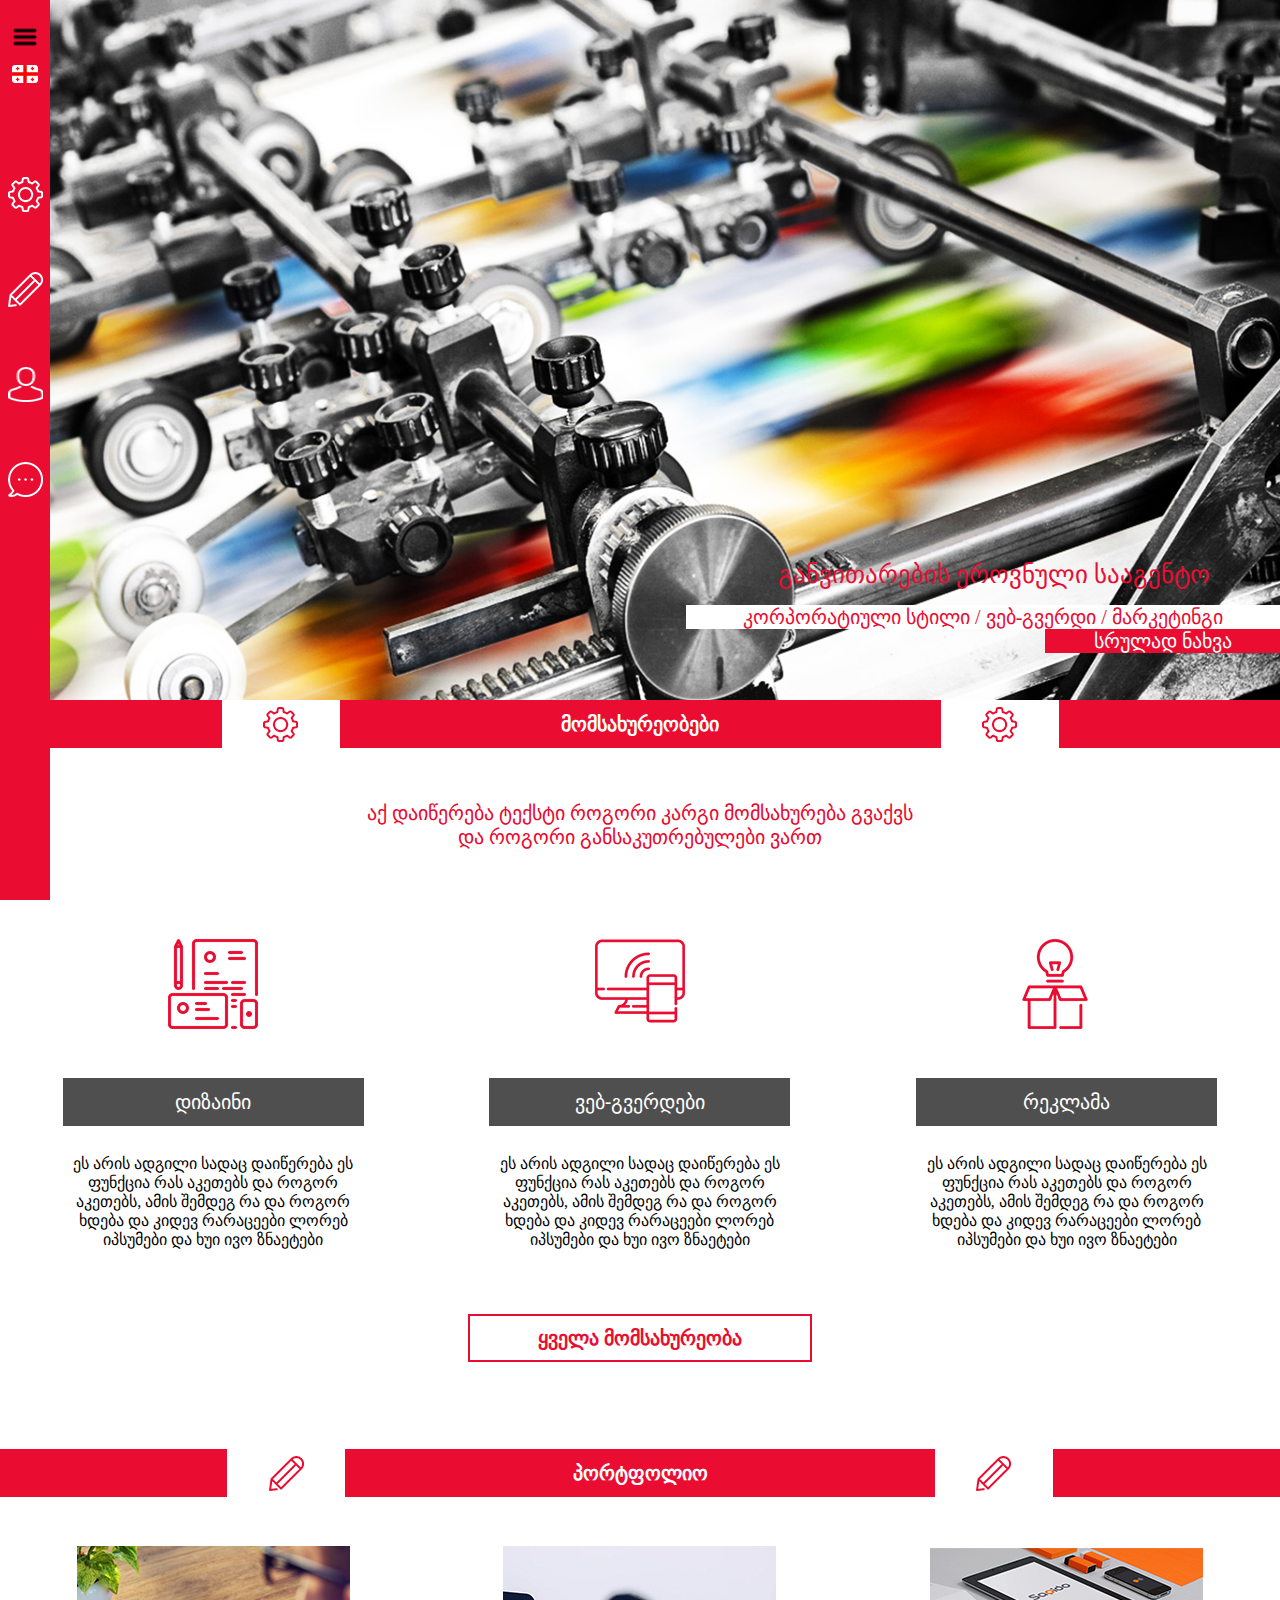
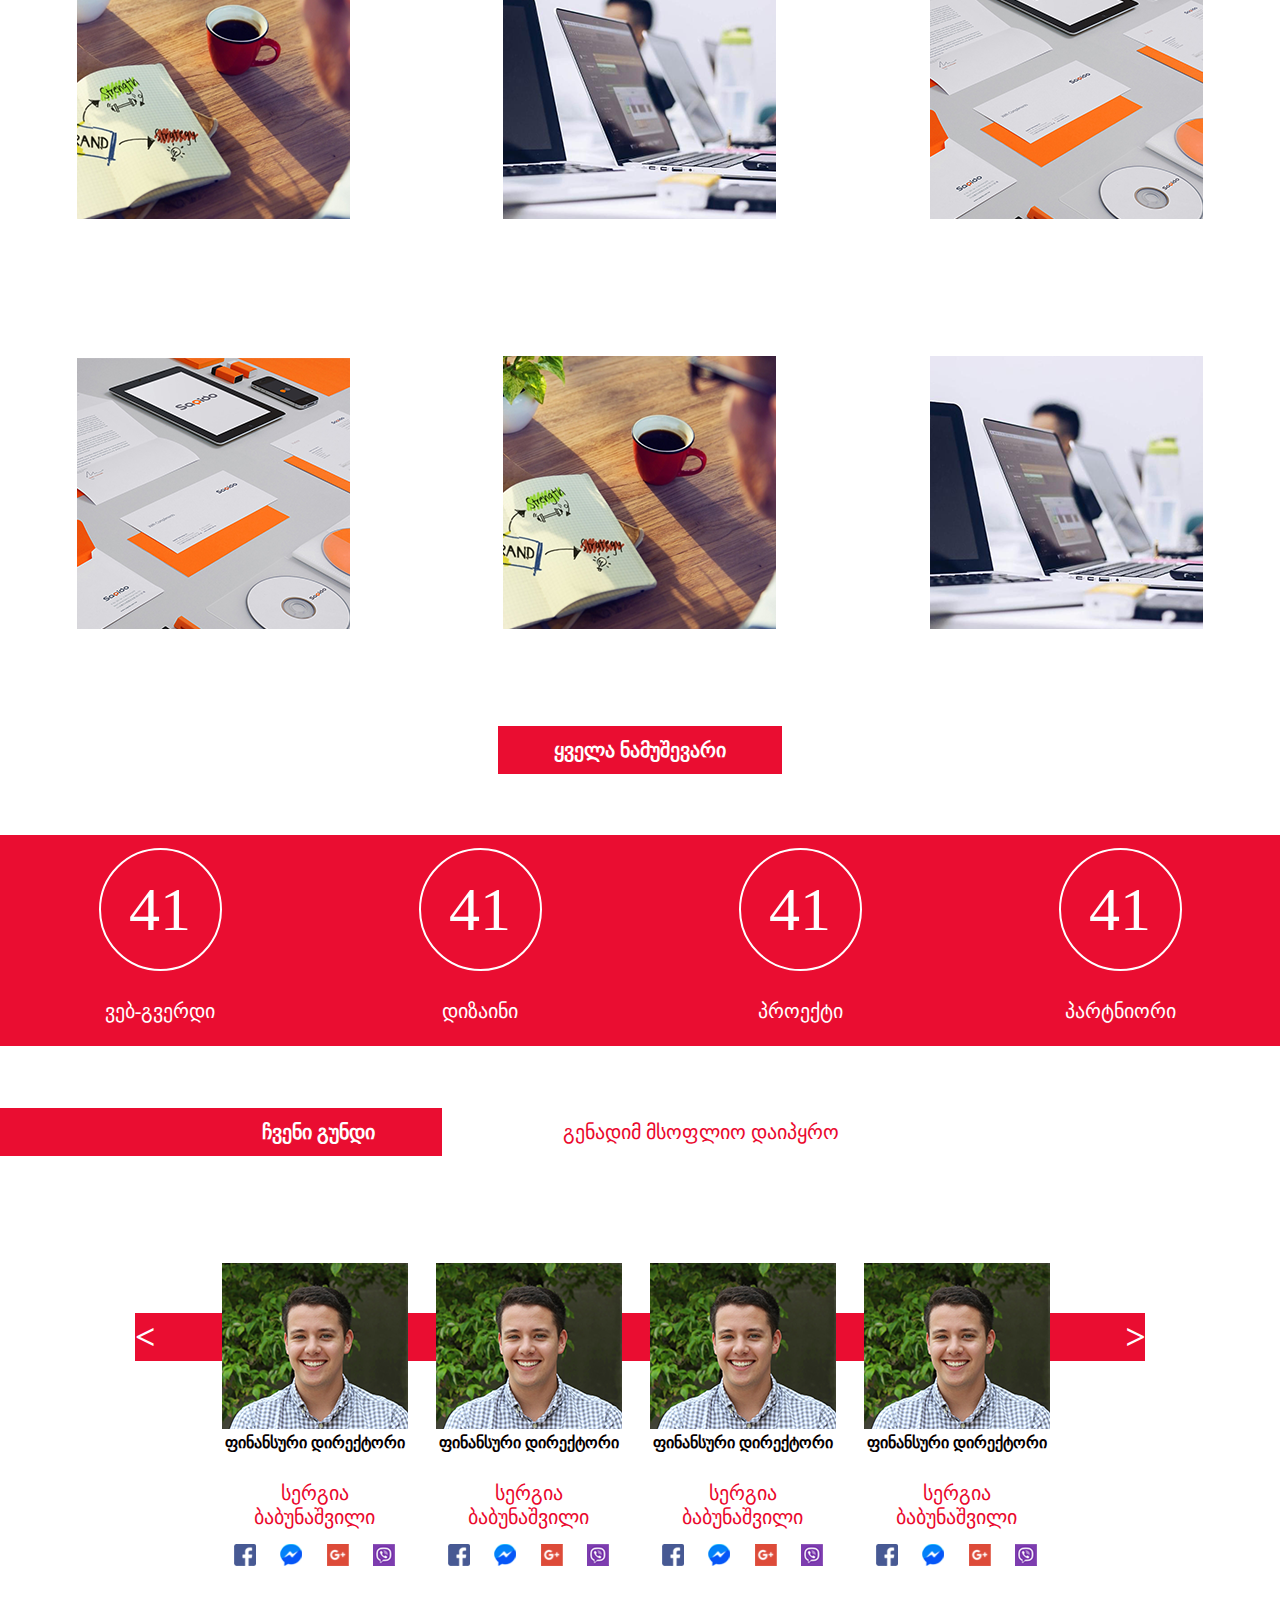
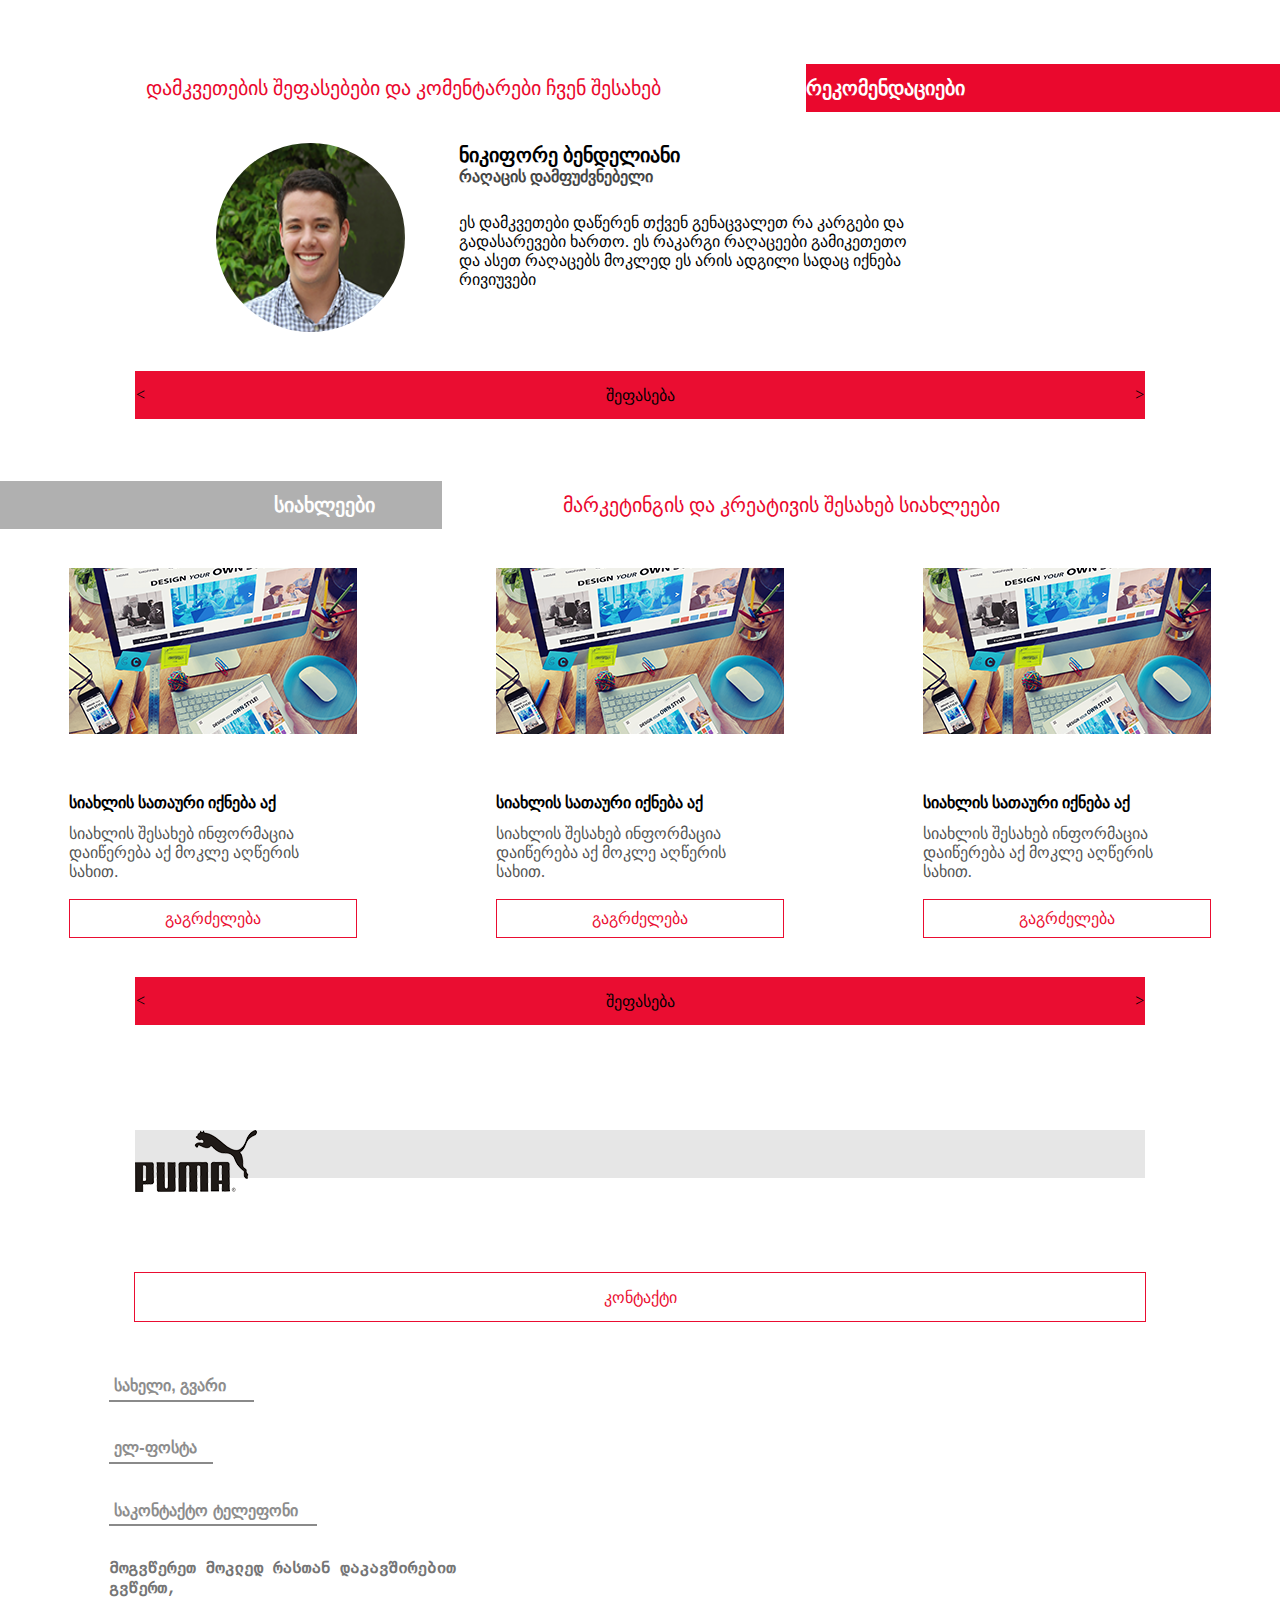
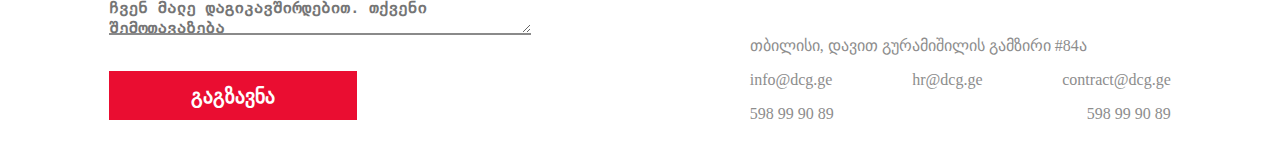
<file: index.html>
<!DOCTYPE html>
<html lang="en">
<head>
    <meta name="viewport" content="width=device-width, initial-scale=1.0">
    <meta charset="UTF-8">
    <title>DCG</title>
    <link rel="stylesheet" href="styles/style.css">
</head>
<body>
<div class="container">
    <header class="main-header">
        <div class="left-header">
            <div class="header-burger">
            </div>
            <div class="header-language"></div>
            <div class="header-services">
                <div class="service"></div>
                <div class="pen"></div>
                <div class="user"></div>
                <div class="chat"></div>
            </div>
        </div>
        <div class="header-carousel">
            <div class="carousel-text">
                <div class="carousel-text1"><p>განვითარების ეროვნული სააგენტო</p></div>
                <div class="carousel-text2"><p>კორპორატიული სტილი / ვებ-გვერდი / მარკეტინგი</p></div>
                <div class="carousel-text3"><p>სრულად ნახვა</p></div>


            </div>
        </div>

    </header>
    <div class="content-services">
        <div class="header-service">
            <div class="service-icon">
            </div>
            <div class="service-text">
                <p>მომსახურეობები</p>
            </div>
            <div class="service-icon"></div>
        </div>
        <div class="content-text">
            <p>აქ დაიწერება ტექსტი როგორი კარგი მომსახურება გვაქვს
                და როგორი განსაკუთრებულები ვართ</p>
        </div>
        <div class="services-main">
            <div class="services-info">
                <div class="info-icon">
                    <img src="images/design-icon.png" alt="">
                </div>
                <button class="info-button"><a href="#">დიზაინი</a></button>
                <div class="info-text">
                    <p>ეს არის ადგილი სადაც დაიწერება ეს ფუნქცია რას აკეთებს და როგორ აკეთებს, ამის შემდეგ რა და როგორ
                        ხდება და კიდევ რარაცეები ლორებ იპსუმები და ხუი ივო ზნაეტები</p>
                </div>
            </div>
            <div class="services-info">
                <div class="info-icon">
                    <img src="images/web-pages.png" alt="">
                </div>
                <button class="info-button"><a href="#">ვებ-გვერდები</a></button>
                <div class="info-text">
                    <p>ეს არის ადგილი სადაც დაიწერება ეს ფუნქცია რას აკეთებს და როგორ აკეთებს, ამის შემდეგ რა და როგორ
                        ხდება და კიდევ რარაცეები ლორებ იპსუმები და ხუი ივო ზნაეტები</p>
                </div>
            </div>
            <div class="services-info">
                <div class="info-icon">
                    <img src="images/idea-icon.png" alt="">
                </div>
                <button class="info-button"><a href="#">რეკლამა</a></button>
                <div class="info-text">
                    <p>ეს არის ადგილი სადაც დაიწერება ეს ფუნქცია რას აკეთებს და როგორ აკეთებს, ამის შემდეგ რა და როგორ
                        ხდება და კიდევ რარაცეები ლორებ იპსუმები და ხუი ივო ზნაეტები</p>
                </div>

            </div>
        </div>
        <div class="all-services">
            <a href=""><input type="submit" value="ყველა მომსახურეობა"></a>
        </div>
    </div>
    <div class="content-portfolio">
        <div class="info-services">
            <div class="portfolio-service"></div>
            <div class="text-service">
                <p>პორტფოლიო</p>
            </div>
            <div class="portfolio-service"></div>
        </div>
        <div class="portfolio-images">
            <div class="upper-images">
                <div class="up-img">
                    <img src="images/port1.png" alt="">
                </div>
                <div class="up-img">
                    <img src="images/port2.png" alt="">
                </div>
                <div class="up-img">
                    <img src="images/port3.png" alt="">
                </div>

            </div>
            <div class="down-images">
                <div class="down-img">
                    <img src="images/port3.png" alt="">
                </div>
                <div class="down-img">
                    <img src="images/port1.png" alt="">
                </div>
                <div class="down-img">
                    <img src="images/port2.png" alt="">
                </div>
            </div>
        </div>
        <div class="all-services1">
            <a href="#"><input type="submit" value="ყველა ნამუშევარი"></a>
        </div>
    </div>
    <div class="our-projects-info">
        <div class="our-projects">
            <div class="projects-info">
                <p>41</p>
                <p>ვებ-გვერდი</p>
            </div>
            <div class="projects-info">
                <p>41</p>
                <p>დიზაინი</p>
            </div>
            <div class="projects-info">
                <p>41</p>
                <p>პროექტი</p>
            </div>
            <div class="projects-info">
                <p>41</p>
                <p>პარტნიორი</p>
            </div>

        </div>
    </div>
    <section class="about-team">
        <div class="team-left">
            <a href="#">ჩვენი გუნდი</a>
        </div>
        <div class="team-right">
            <a href="#">გენადიმ მსოფლიო დაიპყრო</a>
        </div>
    </section>
    <div class="content-team">
        <div class="bg-border">
            <div class="left-arrow">
                <i>< </i>
            </div>
            <div class="right-arrow">
                <i> ></i>
            </div>
        </div>
        <div class="worker-main">
            <div class="worker-info">
                <div class="worker-img">
                    <img src="images/user-img.png" alt="">
                </div>
                <div class="worker-position">
                    <p>ფინანსური დირექტორი</p>
                </div>
                <div class="worker-name">
                    <p>სერგია</p>
                    <p>ბაბუნაშვილი</p>
                </div>
                <div class="worker-soc-info">
                    <div class="comunity">
                        <img src="images/fb-icon.png" alt="">
                    </div>
                    <div class="comunity">
                        <img src="images/messenger-icon.png" alt="">
                    </div>
                    <div class="comunity">
                        <img src="images/google-plus.png" alt="">
                    </div>
                    <div class="comunity">
                        <img src="images/viber-icon.png" alt="">
                    </div>
                </div>
            </div>
            <div class="worker-info">
                <div class="worker-img">
                    <img src="images/user-img.png" alt="">
                </div>
                <div class="worker-position">
                    <p>ფინანსური დირექტორი</p>
                </div>
                <div class="worker-name">
                    <p>სერგია</p>
                    <p>ბაბუნაშვილი</p>
                </div>
                <div class="worker-soc-info">
                    <div class="comunity">
                        <img src="images/fb-icon.png" alt="">
                    </div>
                    <div class="comunity">
                        <img src="images/messenger-icon.png" alt="">
                    </div>
                    <div class="comunity">
                        <img src="images/google-plus.png" alt="">
                    </div>
                    <div class="comunity">
                        <img src="images/viber-icon.png" alt="">
                    </div>
                </div>
            </div>
            <div class="worker-info">
                <div class="worker-img">
                    <img src="images/user-img.png" alt="">
                </div>
                <div class="worker-position">
                    <p>ფინანსური დირექტორი</p>
                </div>
                <div class="worker-name">
                    <p>სერგია</p>
                    <p>ბაბუნაშვილი</p>
                </div>
                <div class="worker-soc-info">
                    <div class="comunity">
                        <img src="images/fb-icon.png" alt="">
                    </div>
                    <div class="comunity">
                        <img src="images/messenger-icon.png" alt="">
                    </div>
                    <div class="comunity">
                        <img src="images/google-plus.png" alt="">
                    </div>
                    <div class="comunity">
                        <img src="images/viber-icon.png" alt="">
                    </div>
                </div>
            </div>
            <div class="worker-info">
                <div class="worker-img">
                    <img src="images/user-img.png" alt="">
                </div>
                <div class="worker-position">
                    <p>ფინანსური დირექტორი</p>
                </div>
                <div class="worker-name">
                    <p>სერგია</p>
                    <p>ბაბუნაშვილი</p>
                </div>
                <div class="worker-soc-info">
                    <div class="comunity">
                        <img src="images/fb-icon.png" alt="">
                    </div>
                    <div class="comunity">
                        <img src="images/messenger-icon.png" alt="">
                    </div>
                    <div class="comunity">
                        <img src="images/google-plus.png" alt="">
                    </div>
                    <div class="comunity">
                        <img src="images/viber-icon.png" alt="">
                    </div>
                </div>
            </div>
        </div>
    </div>
    <div class="content-rating">
        <div class="rating-txt">
            <div class="left-txt">
                <p>დამკვეთების შეფასებები და კომენტარები ჩვენ შესახებ</p>
            </div>
            <div class="right-text">
                <p>რეკომენდაციები</p>
            </div>
        </div>
        <div class="user-info">
            <div class="user-image">
                <img src="images/user-img.png" alt="">
            </div>
            <div class="comment-info">
                <div class="user-name">
                    <p>ნიკიფორე ბენდელიანი</p>
                </div>
                <div class="user-organization">
                    <p>რაღაცის დამფუძვნებელი</p>
                </div>
                <div class="user-comment">
                    <p>ეს დამკვეთები დაწერენ თქვენ გენაცვალეთ რა კარგები და
                        გადასარევები ხართო.
                        ეს რაკარგი რაღაცეები გამიკეთეთო და ასეთ რაღაცებს
                        მოკლედ ეს არის ადგილი სადაც იქნება რივიუვები</p>
                </div>
            </div>

        </div>
    </div>
    <section class="main-line">
        <div class="left-arrow">
            <i> < </i>
        </div>
        <div class="line-rate">
            <div class="main-rate">
                <p>შეფასება</p>
            </div>
            <div class="page-quantity"></div>
        </div>
        <div class="right-arrow">
            <i> > </i>
        </div>


    </section>
    <section class="about-team">
        <div class="team-left" style="background-color: #b0b0b0;">
            <a href="#">სიახლეები</a>
        </div>
        <div class="team-right">
            <a href="#">მარკეტინგის და კრეატივის შესახებ სიახლეები</a>
        </div>
    </section>
    <div class="content-new">
        <div class="news-info">
            <div class="news-img">
                <img src="images/news-image.png" alt="">
            </div>
            <div class="news-title">
                <p>სიახლის სათაური იქნება აქ</p>
            </div>
            <div class="news-txt">
                <p>სიახლის შესახებ ინფორმაცია
                    დაიწერება აქ მოკლე აღწერის
                    სახით.</p>
            </div>
            <div class="news-btn">
                <a href="#">
                    <input type="button" value="გაგრძელება">
                </a>
            </div>
        </div>
        <div class="news-info">
            <div class="news-img">
                <img src="images/news-image.png" alt="">
            </div>
            <div class="news-title">
                <p>სიახლის სათაური იქნება აქ</p>
            </div>
            <div class="news-txt">
                <p>სიახლის შესახებ ინფორმაცია
                    დაიწერება აქ მოკლე აღწერის
                    სახით.</p>
            </div>
            <div class="news-btn">
                <a href="#">
                    <input type="button" value="გაგრძელება">
                </a>
            </div>
        </div>
        <div class="news-info">
            <div class="news-img">
                <img src="images/news-image.png" alt="">
            </div>
            <div class="news-title">
                <p>სიახლის სათაური იქნება აქ</p>
            </div>
            <div class="news-txt">
                <p>სიახლის შესახებ ინფორმაცია
                    დაიწერება აქ მოკლე აღწერის
                    სახით.</p>
            </div>
            <div class="news-btn">
                <a href="#">
                    <input type="button" value="გაგრძელება">
                </a>
            </div>
        </div>
    </div>
    <section class="main-line">
        <div class="left-arrow">
            <i> < </i>
        </div>
        <div class="line-rate">
            <div class="main-rate">
                <p>შეფასება</p>
            </div>
            <div class="page-quantity"></div>
        </div>
        <div class="right-arrow">
            <i> > </i>
        </div>


    </section>
    <section class="sponsors-line">
        <div class="sponsors-imgs">
            <img src="images/puma-logo-png.png" alt="">
        </div>
    </section>
    <div class="contact-line">
        <p>კონტაქტი</p>
    </div>
    <section class="main-contact">
        <div class="contact-info">
            <div class="contact-name">
                <input type="text" placeholder="სახელი, გვარი">
            </div>
            <div class="contact-email">
                <input type="text" placeholder="ელ-ფოსტა">
            </div>
            <div class="contact-number">
                <input type="text" value="საკონტაქტო ტელეფონი">
            </div>
            <div class="contact-text">
               <textarea name="" id="" cols="20" rows="5" placeholder="მოგვწერეთ მოკლედ რასთან დაკავშირებით გვწერთ,
ჩვენ მალე დაგიკავშირდებით. თქვენი შემოთავაზება
ჩვენთვის მნიშვნელოვანია."></textarea>
            </div>
            <div class="contact-btn">
                <a href="#"><input type="button" value="გაგზავნა"></a>
            </div>
        </div>
        <div class="contact-map-info">
            <div class="map">
                <iframe src="https://www.google.com/maps/embed?pb=!1m18!1m12!1m3!1d625.4426359495088!2d44.798033734847344!3d41.782555640031745!2m3!1f0!2f0!3f0!3m2!1i1024!2i768!4f13.1!3m3!1m2!1s0x40446db76b625a0f%3A0x33cc37201e3294dd!2sM%2FS+%22Sarajishvili%22!5e0!3m2!1sru!2sge!4v1502635617410"
                        width="421" height="229" frameborder="0" style="border:0" allowfullscreen></iframe>
            </div>
            <div class="contact-detail">
                <div class="company-address">
                    <p>თბილისი, დავით გურამიშილის გამზირი #84ა</p>

                </div>
                <div class="company-address">
                    <p>info@dcg.ge</p>
                    <p>hr@dcg.ge</p>
                    <p>contract@dcg.ge</p>
                </div>
                <div class="company-address">
                    <p>598 99 90 89</p>
                    <p>598 99 90 89</p>

                </div>

            </div>
        </div>
    </section>
</div>
</body>
</html>
</file>
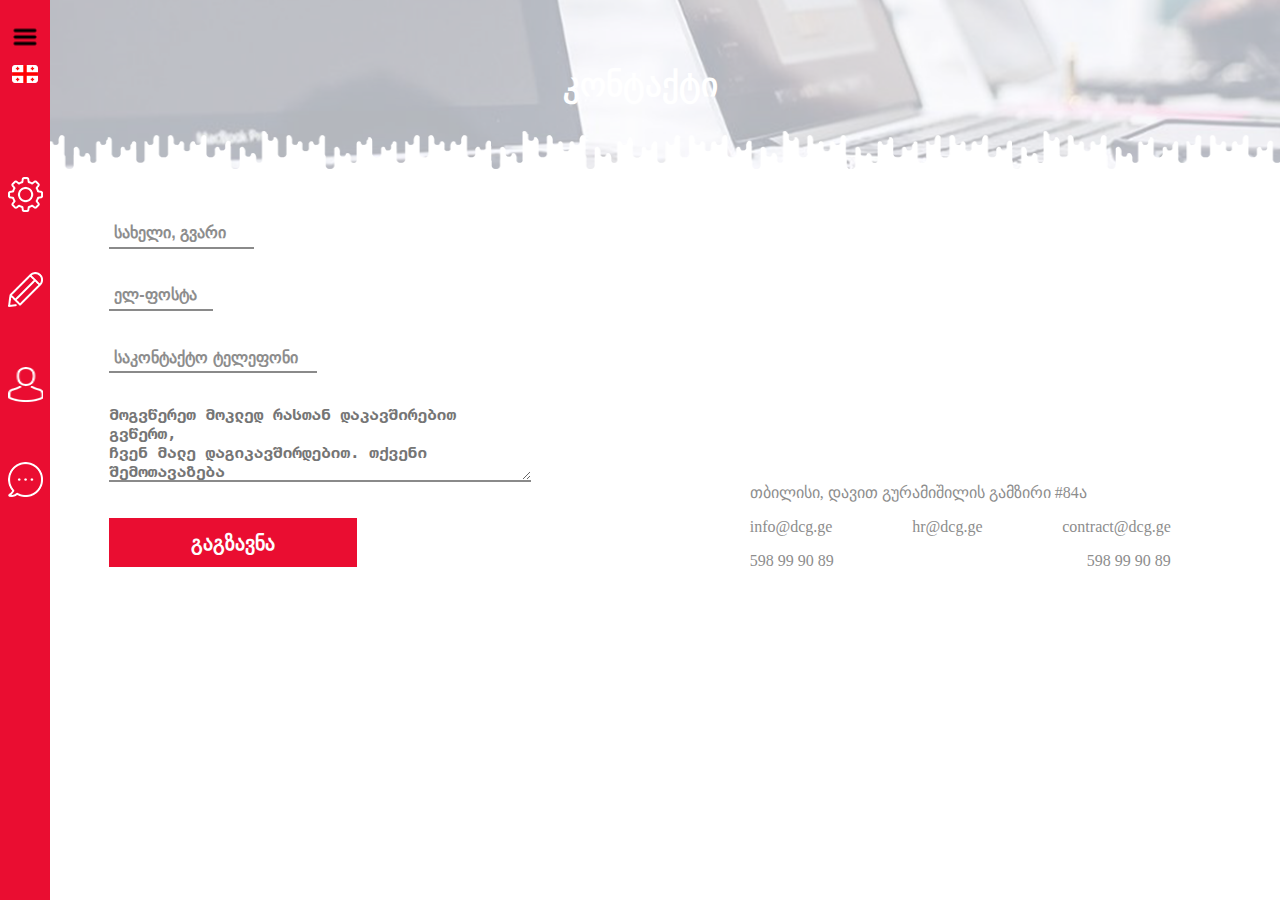
<file: contact.html>
<!DOCTYPE html>
<html lang="en">
<head>
    <meta charset="UTF-8">
    <title>DCG contact</title>
    <link rel="stylesheet" href="styles/style.css">
</head>
<body>
<div class="container">
    <header class="main-header">
        <div class="left-header">
            <div class="header-burger">
            </div>
            <div class="header-language"></div>
            <div class="header-services">
                <div class="service"></div>
                <div class="pen"></div>
                <div class="user"></div>
                <div class="chat"></div>
            </div>
        </div>
        <div class="contact-header">
            <p>კონტაქტი</p>
        </div>
    </header>
    <section class="main-contact">
        <div class="contact-info">
            <div class="contact-name">
                <input type="text" placeholder="სახელი, გვარი">
            </div>
            <div class="contact-email">
                <input type="text" placeholder="ელ-ფოსტა">
            </div>
            <div class="contact-number">
                <input type="text" value="საკონტაქტო ტელეფონი">
            </div>
            <div class="contact-text">
               <textarea name="" id="" cols="20" rows="5" placeholder="მოგვწერეთ მოკლედ რასთან დაკავშირებით გვწერთ,
ჩვენ მალე დაგიკავშირდებით. თქვენი შემოთავაზება
ჩვენთვის მნიშვნელოვანია."></textarea>
            </div>
            <div class="contact-btn">
                <a href="#"><input type="button" value="გაგზავნა"></a>
            </div>
        </div>
        <div class="contact-map-info">
            <div class="map">
                <iframe src="https://www.google.com/maps/embed?pb=!1m18!1m12!1m3!1d625.4426359495088!2d44.798033734847344!3d41.782555640031745!2m3!1f0!2f0!3f0!3m2!1i1024!2i768!4f13.1!3m3!1m2!1s0x40446db76b625a0f%3A0x33cc37201e3294dd!2sM%2FS+%22Sarajishvili%22!5e0!3m2!1sru!2sge!4v1502635617410"
                        width="421" height="229" frameborder="0" style="border:0" allowfullscreen></iframe>
            </div>
            <div class="contact-detail">
                <div class="company-address">
                    <p>თბილისი, დავით გურამიშილის გამზირი #84ა</p>

                </div>
                <div class="company-address">
                    <p>info@dcg.ge</p>
                    <p>hr@dcg.ge</p>
                    <p>contract@dcg.ge</p>
                </div>
                <div class="company-address">
                    <p>598 99 90 89</p>
                    <p>598 99 90 89</p>

                </div>

            </div>
        </div>
    </section>


</div>
</body>
</html>
</file>
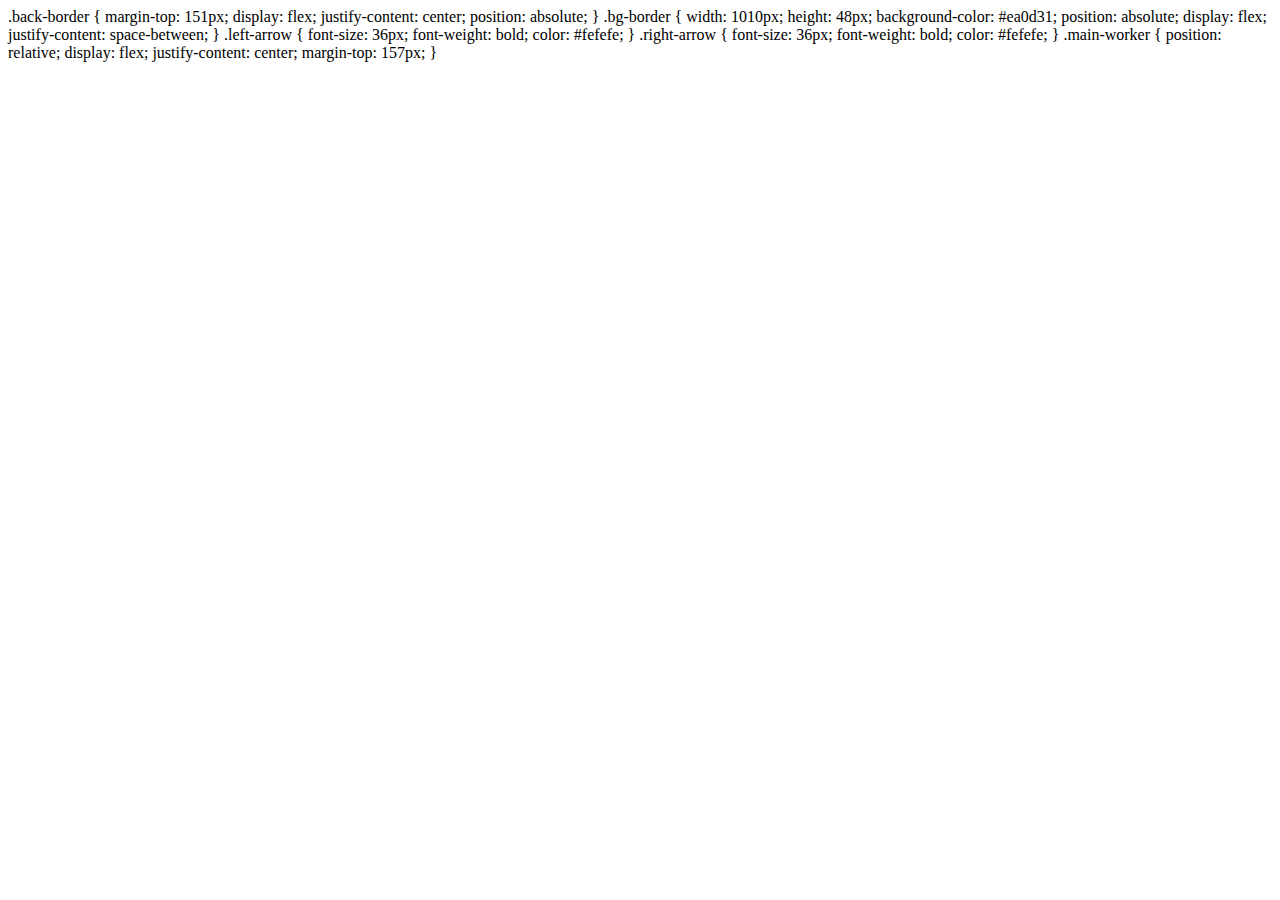
<file: sae.html>
<!DOCTYPE html>
<html lang="en">
<head>
    <meta charset="UTF-8">
    <title>Title</title>
</head>
<body>




        </div>





.back-border {
    margin-top: 151px;
    display: flex;
    justify-content: center;
    position: absolute;
}

.bg-border {
    width: 1010px;
    height: 48px;
    background-color: #ea0d31;
    position: absolute;
    display: flex;
    justify-content: space-between;

}

.left-arrow {
    font-size: 36px;
    font-weight: bold;
    color: #fefefe;
}

.right-arrow {
    font-size: 36px;
    font-weight: bold;
    color: #fefefe;
}

.main-worker {
    position: relative;
    display: flex;
    justify-content: center;
    margin-top: 157px;
}








</body>
</html>
</file>
<file: styles/style.css>
* {
    margin: 0;
    padding: 0;
}

.container {
    width: 100%;
    margin: 0 auto;
}

.main-header {
    width: 100%;
    /*margin: 0 auto;*/
    display: flex;
    height: auto;
}

/*მარცხენა მხარეს გაფორმება*/

.left-header {
    display: flex;
    justify-content: flex-start;
    flex-direction: column;
    background-color: #ea0d31;
    width: 50px;
    align-items: center;
    position: fixed;
    height: 100%;

}

.header-burger {
    background-image: url("../images/burger.png");
    background-size: 26px 26px;
    background-repeat: no-repeat;
    width: 26px;
    height: 26px;
    margin-top: 24px;

}

.header-language {
    background-image: url("../images/flage-geo.png");
    background-repeat: no-repeat;
    background-size: 26px 18px;
    width: 26px;
    height: 26px;
    margin-top: 15px;

}

.header-services {
    display: flex;
    flex-direction: column;
    margin-top: 86px;

}

.header-services div {
    margin-bottom: 60px;
}

.service {
    background-image: url("../images/settings.png");
    background-repeat: no-repeat;
    background-size: 35px 35px;
    width: 35px;
    height: 35px;
}

div.service:hover {
    transition: width 2s;
}

.pen {
    background-image: url("../images/edit .png");
    background-repeat: no-repeat;
    background-size: 35px 35px;
    width: 35px;
    height: 35px;

}

.user {
    background-image: url("../images/avatar.png");
    background-repeat: no-repeat;
    background-size: 35px 35px;
    width: 35px;
    height: 35px;
}

.chat {
    background-image: url("../images/chat.png");
    background-repeat: no-repeat;
    background-size: 35px 35px;
    width: 35px;
    height: 35px;
}

/*მარცხენა მხარეს გაფრომების დასრულება*/

/*კარუსელი*/

.header-carousel {
    width: 100%;
    height: 700px; /* აქ შეიძლება შესწორება */
    background-image: url("../images/header-img.png");
    background-size: 100% 770px;
    background-repeat: no-repeat;
    opacity: initial;
    display: flex;
    justify-content: flex-end;
    align-items: flex-end;

}

.carousel-text {
    display: flex;
    flex-direction: column;
    align-items: flex-end;

}

.carousel-text1 {
    margin-right: 70px;
    font-size: 25px;
    color: #ea0d31;

}

.carousel-text2 {
    background-color: #ffffff;
    text-align: center;
    width: 594px;
    font-size: 20px;
    color: #ea0d31;
    margin-top: 16px;
}

.carousel-text3 {
    background-color: #ea0d31;
    text-align: center;
    width: 235px;
    font-size: 20px;
    color: #ffffff;
    margin-bottom: 47px;

}

/*კარუსელი დასასრული*/

/*მომსახურეობები*/

.header-service {
    display: flex;
    flex-direction: row;
    justify-content: center;
    background-color: #ea0d31;
    width: 100%;
    height: 48px;
}

.service-text {
    display: flex;
    align-items: center;
    font-size: 20px;
    font-weight: bold;
    color: #fefefe;
}

.service-icon {
    background-image: url("../images/settings1.png");
    background-size: 35px 35px;
    background-repeat: no-repeat;
    background-color: #fff;
    background-position: center;
    width: 118px;
    margin: 0 auto;
}

.content-text {
    display: flex;
    justify-content: center;
    text-align: center;
    margin-top: 53px;
}

.content-text p {
    width: 559px;
    font-size: 20px;
    color: #ea082d;
}

.services-main {
    display: flex;
    justify-content: space-around;
    align-content: center;
    margin-top: 90px;
}

.services-info {
    display: flex;
    flex-direction: column;
    align-items: center;

}

.info-icon {
    width: 90px;
    height: 90px;

}

.info-button {
    width: 301px;
    height: 48px;
    background-color: #4f4f4f;
    border: 0;
    margin-top: 49px;
}

.info-button a {
    text-decoration: none;
    font-size: 20px;
    color: #fefefe;
}

.info-button:hover {
    background-color: #ea0d31;
    color: #ffffff;
}

.info-text {
    width: 313px;
    text-align: center;
    margin-top: 28px;
}

.all-services {
    display: flex;
    justify-content: center;
    margin-top: 65px;

}

.all-services input {
    width: 344px;
    background-color: inherit;
    border: 0;
    border: 2px solid #ea0d31;
    height: 48px;
}

.all-services input[value] {
    font-size: 20px;
    font-weight: bold;
    color: #ea0d31;
    text-align: center;
}

/*პორტფოლიო*/
.content-portfolio {
    margin-top: 87px;
}

.info-services {
    display: flex;
    flex-direction: row;
    justify-content: center;
    background-color: #ea0d31;
    width: 100%;
    height: 48px;

}

.portfolio-service {
    background-image: url("../images/pen1.png");
    background-size: 35px 35px;
    background-repeat: no-repeat;
    background-color: #fff;
    background-position: center;
    width: 118px;
    margin: 0 auto;

}

.text-service {
    display: flex;
    align-items: center;
}

.text-service p {
    font-size: 20px;
    font-weight: bold;
    color: #ffffff;
}

.portfolio-images {
    margin-top: 49px;
    display: flex;
    justify-content: center;
    flex-direction: column;
}

.upper-images {
    display: flex;
    align-items: center;
    justify-content: space-around;
}

.down-images {
    display: flex;
    align-items: center;
    justify-content: space-around;
    margin-top: 133px;

}

.portfolio-images img {
    width: 273px;
    height: 273px;
}

.all-services1 {
    display: flex;
    justify-content: center;
    margin-top: 93px;
}

.all-services1 input {
    width: 284px;
    height: 48px;
    text-align: center;
    font-size: 20px;
    font-weight: bold;
    background-color: #ea0d31;
    color: #fefefe;
    border: 0;
}

.our-projects {
    background-color: #ea0d31;
    width: 100%;
    height: 211px;
    margin-top: 61px;
}

.our-projects {
    display: flex;
    justify-content: space-around;
    align-content: center;

}

.our-projects p:first-child {
    border-radius: 50%;
    border: 2px solid white;
    width: 119px;
    height: 119px;
    text-align: center;
    display: flex;
    align-items: center;
    justify-content: center;
    margin-top: 13px;
    font-size: 62px;
    color: #fefefe;

}

.our-projects p:nth-child(2) {
    margin-top: 28px;
    display: flex;
    justify-content: center;
    font-size: 20px;
    color: #ffffff;
}

.about-team {
    margin-top: 62px;
    height: 48px;
    display: flex;
    justify-content: space-between;

}

.about-team a {
    text-decoration: none;
}

.team-left {
    background-color: #ea0d31;
    width: 474px;
    display: flex;
    justify-content: flex-end;
    align-items: center;
    text-decoration: none;
}

.team-left a {
    margin-right: 67px;
    color: #fefefe;
    font-size: 20px;
    font-weight: bold;
}

.team-right {
    width: 900px;
    display: flex;
    justify-content: center;
}

.team-right {
    display: flex;
    width: 900px;
    justify-content: flex-start;
    align-items: center;

}

.team-right a {
    margin-left: 121px;
    font-size: 20px;
    color: #ea082d;

}

.content-team {
    display: flex;
    justify-content: center;
    margin-top: 157px;
}

.bg-border {
    position: absolute;
    width: 1010px;
    height: 48px;
    background-color: #ea0d31;
    display: flex;
    justify-content: space-between;
    align-items: center;
}

.bg-border i {
    font-weight: bold;
    font-size: 36px;
    color: #fefefe;
}

.worker-main {
    display: flex;
    flex-direction: row;
    align-content: center;
    margin-right: 37px;
}

.worker-info {
    position: relative;
    display: flex;
    flex-direction: column;
    margin-left: 28px;
    margin-top: -50px;
}

.worker-img img {
    width: 186px;
    height: 166px;
}

.worker-position {
    font-size: 16px;
    font-weight: bold;
    text-align: center;
    color: #070001;

}

.worker-name {
    margin-top: 29px;
    text-align: center;
    font-size: 20px;
    color: #ea082d;
}

.worker-soc-info {
    display: flex;
    justify-content: space-around;
    margin-top: 15px;
}

.worker-soc-info img {
    width: 22px;
    height: 22px;
}

.content-rating {
    margin-top: 94px;

}

.rating-txt {
    display: flex;
    justify-content: space-between;
}

.left-txt {
    font-size: 20px;
    color: #ea082d;
    margin: 0 auto;
    display: flex;
    align-items: center;
}

.right-text {
    background: #ea082d;
    width: 474px;
    font-size: 20px;
    color: #fefefe;
    height: 48px;
    display: flex;
    align-items: center;
    font-weight: bold;
}

.user-info {
    margin-top: 31px;
    display: flex;
    justify-content: center;
    padding-right: 150px;
}

.user-image {
    width: 189px;
    height: 189px;
}

.user-image img {
    width: 189px;
    height: 189px;
    border-radius: 50%;
}

.comment-info {
    margin-left: 54px;
    display: flex;
    flex-direction: column;
}

.user-name {
    font-size: 20px;
    font-weight: bold;
    color: #000000;
}

.user-organization {
    font-size: 16px;
    color: #464646;
    font-weight: bold;
}

.user-comment {
    width: 455px;
    text-align: start;
    margin-top: 27px;
}

.main-line {
    width: 1010px;
    margin: 0 auto;
    height: 48px;
    background-color: #ea0d31;
    display: flex;
    justify-content: space-between;
    align-items: center;
    margin-top: 39px;
}

.content-new {
    display: flex;
    justify-content: space-around;
    margin-top: 39px;

}

.news-info {
    display: flex;
    flex-direction: column;
    /*align-items: center;*/
    width: 288px;
}

.news-img {
    width: 288px;
    height: 166px;

}

.news-title {
    margin-top: 59px;
    font-size: 16px;
    color: #000000;
    font-weight: bold;
    /*text-align: center;*/
}

.news-txt {
    margin-top: 12px;
    width: 233px;
    text-align: start;
    font-size: 16px;
    color: #545454;
}

.news-btn {
    margin-top: 18px;
}

.news-btn input {
    width: 288px;
    background-color: inherit;
    border: 0px;
    border: 1px solid #ea0d31;
    height: 39px;
    text-align: center;
    color: #ea0d31;
    font-size: 16px;

}

.news-btn input:hover {
    background-color: #ea0d31;
    color: #fefefe;
}

.sponsors-line {
    width: 1010px;
    margin: 0 auto;
    background-color: #e6e6e6;
    height: 48px;
    margin-top: 105px;
}

.sponsors-imgs {
    margin-bottom: 20px;
}

/*საკონტაქტო ფორმა*/

.contact-line {
    width: 1010px;
    margin: 0 auto;
    height: 48px;
    background-color: inherit;
    margin-top: 94px;
    border: 1px solid #ea0d31;
    display: flex;
    align-items: center;
    justify-content: center;
    color: #ea0d31;
}

/*პირველი*/

.main-contact {
    /*width: 1010px;*/
    /*margin: 0 auto;*/
    display: flex;
    justify-content: space-around;
    margin-top: 50px;
}

.contact-info input {
    border: 0;
    border-bottom: 2px solid #8a8a8a;
    font-size: 16px;
    font-weight: bold;
    padding: 5px;
    text-align: start;
    color: #8d8d8d;
}

.contact-info div {
    padding-bottom: 32px;
}

.contact-info input::-webkit-input-placeholder {
    color: #8d8d8d;
}

.contact-name input {
    width: 135px;
}

.contact-email input {
    width: 94px;
}

.contact-number input {
    width: 198px;
}

.contact-text textarea {
    border: 0;
    border-bottom: 2px solid #8a8a8a;
    width: 422px;
    color: #8d8d8d;

}

.contact-text textarea::-webkit-input-placeholder {
    font-size: 16px;
    font-weight: bold;
    text-align: start;

}

.contact-btn input {
    border: 0px;
    width: 248px;
    height: 49px;
    text-align: center;
    background-color: #ea0d31;
    color: #fefefe;
    font-size: 20px;
    font-weight: bold;
}

.contact-detail {
    display: flex;
    flex-direction: column;
    margin-top: 31px;
}

.company-address {
    display: flex;
    flex-direction: row;
    justify-content: space-between;
    padding-bottom: 16px
}

.company-address p {
    color: #8d8d8d;
    font-size: 16px;
}

.contact-header {
    background-image: url("../images/contact-head.png");
    background-size: 100% 169px;
    background-repeat: no-repeat;
    /*background-color: rgba(0, 0, 0, .9);*/
    width: 100%;
    height: 169px;
    margin: 0 auto;
    text-align: center;
    font-size: 33px;
    font-weight: bold;
    color: #ffffff;
    display: flex;
    justify-content: center;
    align-items: center;

}
</file>
